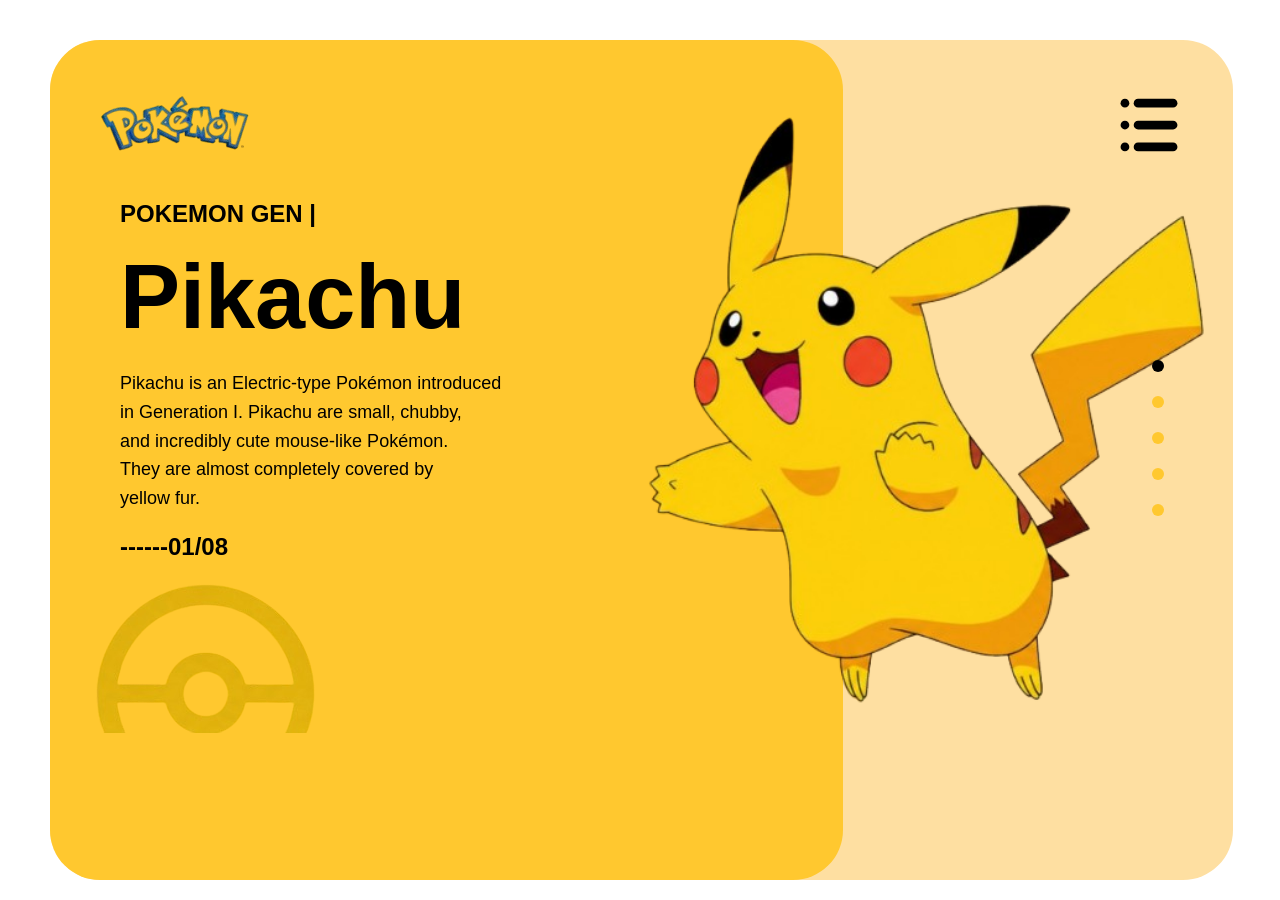
<file: Pokemon-Menu/index.html>
<!DOCTYPE html>
<html lang="en">

<head>
    <meta charset="UTF-8">
    <meta name="viewport" content="width=device-width, initial-scale=1.0">
    <title>Document</title>
    <link rel="stylesheet" href="style.css">
</head>

<body>
    <main overflow="hidden">
        <section overflow="hidden">
            <nav>
                <img src="./image-removebg-preview_1.png" alt="">
                <br><br><br>
            </nav>

            <div class="middle">
                <img src="./image-removebg-preview.webp" alt="">
            </div>
            <div class="center">
                <h2>POKEMON GEN |</h2>
                <br>
                <h1>Pikachu</h1>
                <p>
                <h5>Pikachu is an Electric-type Pokémon introduced <br>in Generation I. Pikachu are small, chubby,<br>
                    and incredibly cute mouse-like Pokémon.
                    <br> They are almost completely covered by <br> yellow fur.
                </h5>
                </p>
                <h2>------01/08</h2>
            </div>
            <footer overflow="hidden">
                <img src="./image-removebg-preview_2.webp" alt="">
            </footer>
            <div class="blackdot">
            </div>
            <div class="colordot1"></div>
            <div class="colordot2"></div>
            <div class="colordot3"></div>
            <div class="colordot4"></div>

            <div class="listmenu">
                <img src="./hamburger-list-menu-svgrepo-com (1).svg" alt="">
            </div>

        </section>
    </main>
</body>

</html>
</file>
<file: Pokemon-Menu/style.css>
* {
    margin: 0;
    padding: 0;
    box-sizing: border-box;
}

html,
body {
    height: 100%;
    width: 100%;
    padding: 15px;
    font-family: 'Montserrat Italic', sans-serif;
    font-size: 16px;
}

main {
    height: 100%;
    width: 97%;
    background: #fedfa1;
    border-radius: 50px;   
    display: flex;
    margin: 10px 10px 15px 20px;
    
}

section {
    height: 100%;
    width: 67%;
    background: #ffc82f;
    border-radius: 50px;
    padding: 40px;
}

h1 {
    font-size: 90px;
    font-weight: 700;
}
p {
    font-size: 20px;
    font-weight: 500;
    margin-top: 20px;
    text-align: justify;
    max-width: 450px;
    line-height: 1.6;
}

h5 {
    font-size: 18px;
    font-weight: 500;
    margin-top: 20px;
    text-align: justify;
    max-width: 450px;
    line-height: 1.6;
}

.middle{
    height: 500px;
    width: 483px;
    border-radius: 50%;
    margin-left: 100px;
    position: absolute;
    top: 34%;
    left: 59%;
    transform: translate(-50%, -50%);
} 

.blackdot{
    height: 12px;
    width: 12px;
    border-radius: 50%;
    background: black;
    position: absolute;
    top: 40%;
    left: 90%;
}

.colordot1{
    height: 12px;
    width: 12px;
    border-radius: 50%;
    background: #ffc82f;
    position: absolute;
    top: 44%;
    left: 90%;
}
.colordot2{
    height: 12px;
    width: 12px;
    border-radius: 50%;
    background: #ffc82f;
    position: absolute;
    top: 48%;
    left: 90%;
}
.colordot3{
    height: 12px;
    width: 12px;
    border-radius: 50%;
    background: #ffc82f;
    position: absolute;
    top: 52%;
    left: 90%;
}
.colordot4{
    height: 12px;
    width: 12px;
    border-radius: 50%;
    background: #ffc82f;
    position: absolute;
    top: 56%;
    left: 90%;
}

.listmenu{
    height: 3px;
    width: 4px;
    position: absolute;
    top: 10%;
    left: 87%;
  
}
.center{
   margin-left: 30px;


}

.middle img{
    height: 650px;
    width: 600px;
}
</file>
